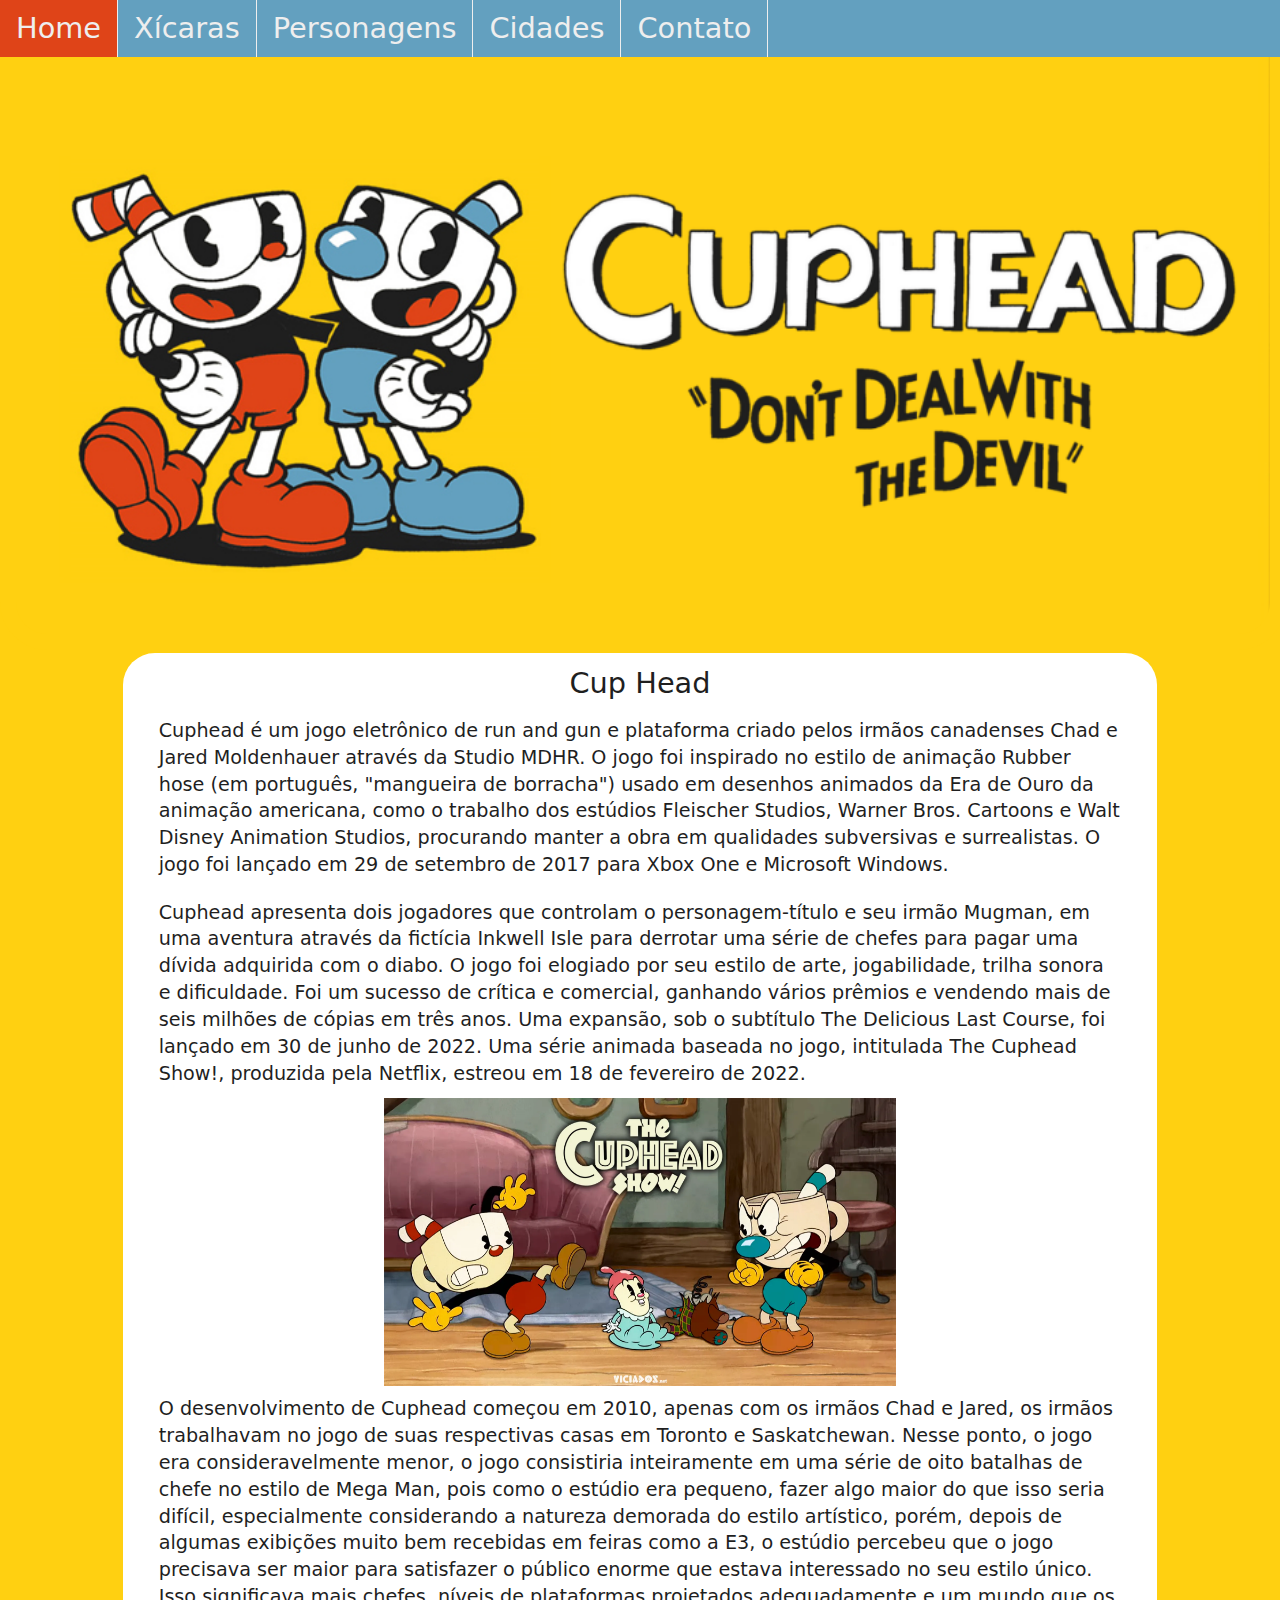
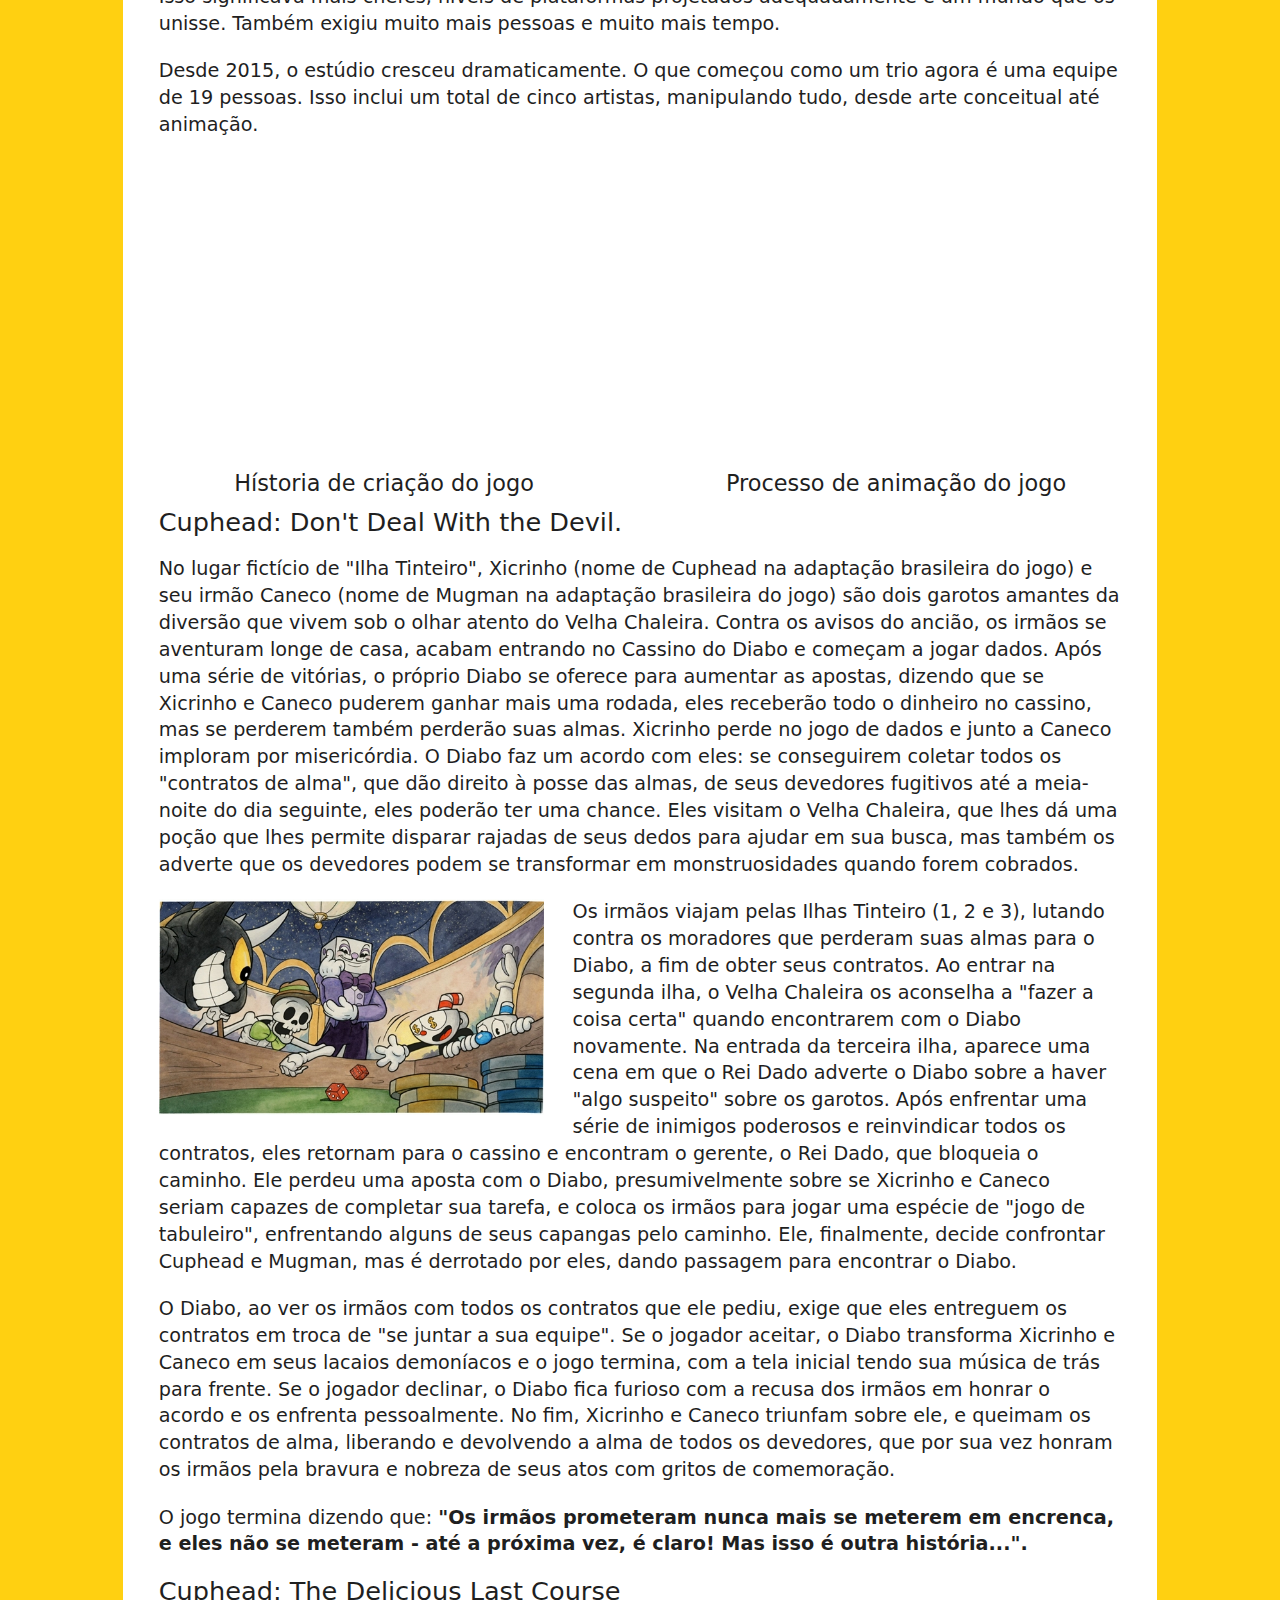
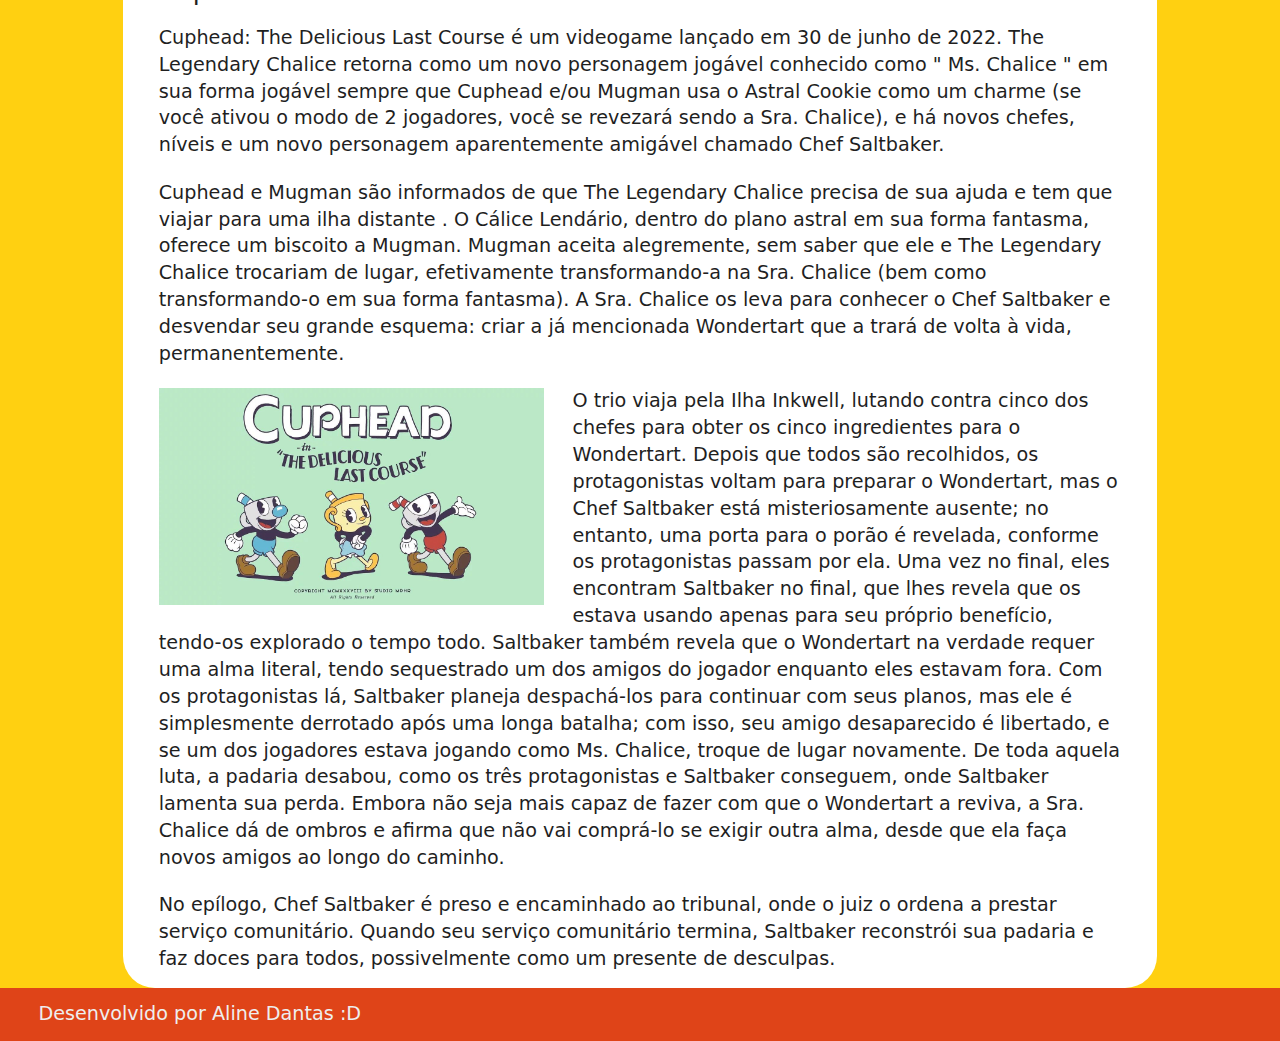
<file: index.html>
<!DOCTYPE html>
<html lang="pt-br">
<head>
    <meta charset="UTF-8">
    <meta name="viewport" content="width=device-width, initial-scale=1.0">
    <link rel="stylesheet" href="css/reset.css">
	<link rel="stylesheet" href="css/style.css">
    <link rel="shortcut icon" href="img/favicon-removebg-preview.png" type="image/x-icon">
    <title>Cuphead</title>
</head>
<body>
    <header>
        <nav>       
			<ul>
                <li ><a class="ativo" href="index.html">Home</a></li>
                <li><a href="personagens.html">Xícaras</a></li>
                <li><a href="chefes.html">Personagens</a></li>
                <li><a href="cidades.html">Cidades</a></li>
                <li><a href="contato.html">Contato</a></li>
            </ul>
        </nav>
    </header>
    <figure>
        <img class="banner" src="img/banner.png" alt="Disney Studio">
    </figure>
    <div class="container">
        <h1>Cup Head</h1>
        <section id="cria">
            <p>Cuphead é um jogo eletrônico de run and gun e plataforma criado pelos irmãos canadenses Chad e Jared Moldenhauer através da Studio MDHR. O jogo foi inspirado no estilo de animação Rubber hose (em português, "mangueira de borracha") usado em desenhos animados da Era de Ouro da animação americana, como o trabalho dos estúdios Fleischer Studios, Warner Bros. Cartoons e Walt Disney Animation Studios, procurando manter a obra em qualidades subversivas e surrealistas. O jogo foi lançado em 29 de setembro de 2017 para Xbox One e Microsoft Windows.</p>
            <p>Cuphead apresenta dois jogadores que controlam o personagem-título e seu irmão Mugman, em uma aventura através da fictícia Inkwell Isle para derrotar uma série de chefes para pagar uma dívida adquirida com o diabo. O jogo foi elogiado por seu estilo de arte, jogabilidade, trilha sonora e dificuldade. Foi um sucesso de crítica e comercial, ganhando vários prêmios e vendendo mais de seis milhões de cópias em três anos. Uma expansão, sob o subtítulo The Delicious Last Course, foi lançado em 30 de junho de 2022. Uma série animada baseada no jogo, intitulada The Cuphead Show!, produzida pela Netflix, estreou em 18 de fevereiro de 2022.</p>
            <img class="imagens" src="img/Cuphead-Show.webp" alt="Cup Head Show">
            <p>O desenvolvimento de Cuphead começou em 2010, apenas com os irmãos Chad e Jared, os irmãos trabalhavam no jogo de suas respectivas casas em Toronto e Saskatchewan. Nesse ponto, o jogo era consideravelmente menor, o jogo consistiria inteiramente em uma série de oito batalhas de chefe no estilo de Mega Man, pois como o estúdio era pequeno, fazer algo maior do que isso seria difícil, especialmente considerando a natureza demorada do estilo artístico, porém, depois de algumas exibições muito bem recebidas em feiras como a E3, o estúdio percebeu que o jogo precisava ser maior para satisfazer o público enorme que estava interessado no seu estilo único. Isso significava mais chefes, níveis de plataformas projetados adequadamente e um mundo que os unisse. Também exigiu muito mais pessoas e muito mais tempo.</p>
            <p>Desde 2015, o estúdio cresceu dramaticamente. O que começou como um trio agora é uma equipe de 19 pessoas. Isso inclui um total de cinco artistas, manipulando tudo, desde arte conceitual até animação.</p>
            <div class="linha">
                <div class="col-6">
                    <iframe width="560" height="315" src="https://www.youtube.com/embed/iY2dozu-OVw" title="YouTube video player" frameborder="0" allow="accelerometer; autoplay; clipboard-write; encrypted-media; gyroscope; picture-in-picture; web-share" allowfullscreen></iframe>
                    <div>
                        <h3>Hístoria de criação do jogo</h3>
                    </div>
                </div>
                <div class="col-6">
                    <iframe width="560" height="315" src="https://www.youtube.com/embed/Bndgggx480A" title="YouTube video player" frameborder="0" allow="accelerometer; autoplay; clipboard-write; encrypted-media; gyroscope; picture-in-picture; web-share" allowfullscreen></iframe>
                    <div>
                        <h3>Processo de animação do jogo</h3>
                    </div>
                </div>
            </div>
        </section>
        <section>
            <h2>Cuphead: Don't Deal With the Devil.</h2>
            <p>No lugar fictício de "Ilha Tinteiro", Xicrinho (nome de Cuphead na adaptação brasileira do jogo) e seu irmão Caneco (nome de Mugman na adaptação brasileira do jogo) são dois garotos amantes da diversão que vivem sob o olhar atento do Velha Chaleira. Contra os avisos do ancião, os irmãos se aventuram longe de casa, acabam entrando no Cassino do Diabo e começam a jogar dados. Após uma série de vitórias, o próprio Diabo se oferece para aumentar as apostas, dizendo que se Xicrinho e Caneco puderem ganhar mais uma rodada, eles receberão todo o dinheiro no cassino, mas se perderem também perderão suas almas. Xicrinho perde no jogo de dados e junto a Caneco imploram por misericórdia. O Diabo faz um acordo com eles: se conseguirem coletar todos os "contratos de alma", que dão direito à posse das almas, de seus devedores fugitivos até a meia-noite do dia seguinte, eles poderão ter uma chance. Eles visitam o Velha Chaleira, que lhes dá uma poção que lhes permite disparar rajadas de seus dedos para ajudar em sua busca, mas também os adverte que os devedores podem se transformar em monstruosidades quando forem cobrados.</p>
            <p><img class="cassino" src="img/rei dado.jpg" alt="Rei dado cup head cassino">Os irmãos viajam pelas Ilhas Tinteiro (1, 2 e 3), lutando contra os moradores que perderam suas almas para o Diabo, a fim de obter seus contratos. Ao entrar na segunda ilha, o Velha Chaleira os aconselha a "fazer a coisa certa" quando encontrarem com o Diabo novamente. Na entrada da terceira ilha, aparece uma cena em que o Rei Dado adverte o Diabo sobre a haver "algo suspeito" sobre os garotos. Após enfrentar uma série de inimigos poderosos e reinvindicar todos os contratos, eles retornam para o cassino e encontram o gerente, o Rei Dado, que bloqueia o caminho. Ele perdeu uma aposta com o Diabo, presumivelmente sobre se Xicrinho e Caneco seriam capazes de completar sua tarefa, e coloca os irmãos para jogar uma espécie de "jogo de tabuleiro", enfrentando alguns de seus capangas pelo caminho. Ele, finalmente, decide confrontar Cuphead e Mugman, mas é derrotado por eles, dando passagem para encontrar o Diabo.</p>

            <p>O Diabo, ao ver os irmãos com todos os contratos que ele pediu, exige que eles entreguem os contratos em troca de "se juntar a sua equipe". Se o jogador aceitar, o Diabo transforma Xicrinho e Caneco em seus lacaios demoníacos e o jogo termina, com a tela inicial tendo sua música de trás para frente. Se o jogador declinar, o Diabo fica furioso com a recusa dos irmãos em honrar o acordo e os enfrenta pessoalmente. No fim, Xicrinho e Caneco triunfam sobre ele, e queimam os contratos de alma, liberando e devolvendo a alma de todos os devedores, que por sua vez honram os irmãos pela bravura e nobreza de seus atos com gritos de comemoração.</p>
            <p>O jogo termina dizendo que: <strong>"Os irmãos prometeram nunca mais se meterem em encrenca, e eles não se meteram - até a próxima vez, é claro! Mas isso é outra história...".</strong></p>
        </section>
        <section>
            <h2>Cuphead: The Delicious Last Course</h2>
            <p>Cuphead: The Delicious Last Course é um videogame lançado em 30 de junho de 2022. The Legendary Chalice retorna como um novo personagem jogável conhecido como " Ms. Chalice " em sua forma jogável sempre que Cuphead e/ou Mugman usa o Astral Cookie como um charme (se você ativou o modo de 2 jogadores, você se revezará sendo a Sra. Chalice), e há novos chefes, níveis e um novo personagem aparentemente amigável chamado Chef Saltbaker.</p>
            <p>Cuphead e Mugman são informados de que The Legendary Chalice precisa de sua ajuda e tem que viajar para uma ilha distante . O Cálice Lendário, dentro do plano astral em sua forma fantasma, oferece um biscoito a Mugman. Mugman aceita alegremente, sem saber que ele e The Legendary Chalice trocariam de lugar, efetivamente transformando-a na Sra. Chalice (bem como transformando-o em sua forma fantasma). A Sra. Chalice os leva para conhecer o Chef Saltbaker e desvendar seu grande esquema: criar a já mencionada Wondertart que a trará de volta à vida, permanentemente.</p>
            <p><img class="cassino" src="img/delicioso.jpg" alt="Cuphead: The Delicious Last Course">O trio viaja pela Ilha Inkwell, lutando contra cinco dos chefes para obter os cinco ingredientes para o Wondertart. Depois que todos são recolhidos, os protagonistas voltam para preparar o Wondertart, mas o Chef Saltbaker está misteriosamente ausente; no entanto, uma porta para o porão é revelada, conforme os protagonistas passam por ela. Uma vez no final, eles encontram Saltbaker no final, que lhes revela que os estava usando apenas para seu próprio benefício, tendo-os explorado o tempo todo. Saltbaker também revela que o Wondertart na verdade requer uma alma literal, tendo sequestrado um dos amigos do jogador enquanto eles estavam fora. Com os protagonistas lá, Saltbaker planeja despachá-los para continuar com seus planos, mas ele é simplesmente derrotado após uma longa batalha; com isso, seu amigo desaparecido é libertado, e se um dos jogadores estava jogando como Ms. Chalice, troque de lugar novamente. De toda aquela luta, a padaria desabou, como os três protagonistas e Saltbaker conseguem, onde Saltbaker lamenta sua perda. Embora não seja mais capaz de fazer com que o Wondertart a reviva, a Sra. Chalice dá de ombros e afirma que não vai comprá-lo se exigir outra alma, desde que ela faça novos amigos ao longo do caminho.</p>
            <p>No epílogo, Chef Saltbaker é preso e encaminhado ao tribunal, onde o juiz o ordena a prestar serviço comunitário. Quando seu serviço comunitário termina, Saltbaker reconstrói sua padaria e faz doces para todos, possivelmente como um presente de desculpas.</p>
        </section>
     </div>
    <footer>
		<p>Desenvolvido por <a target="_blank" href="https://www.instagram.com/alinee_dl/">Aline Dantas :D</a></p>
	</footer>
</body>
</html>
</file>
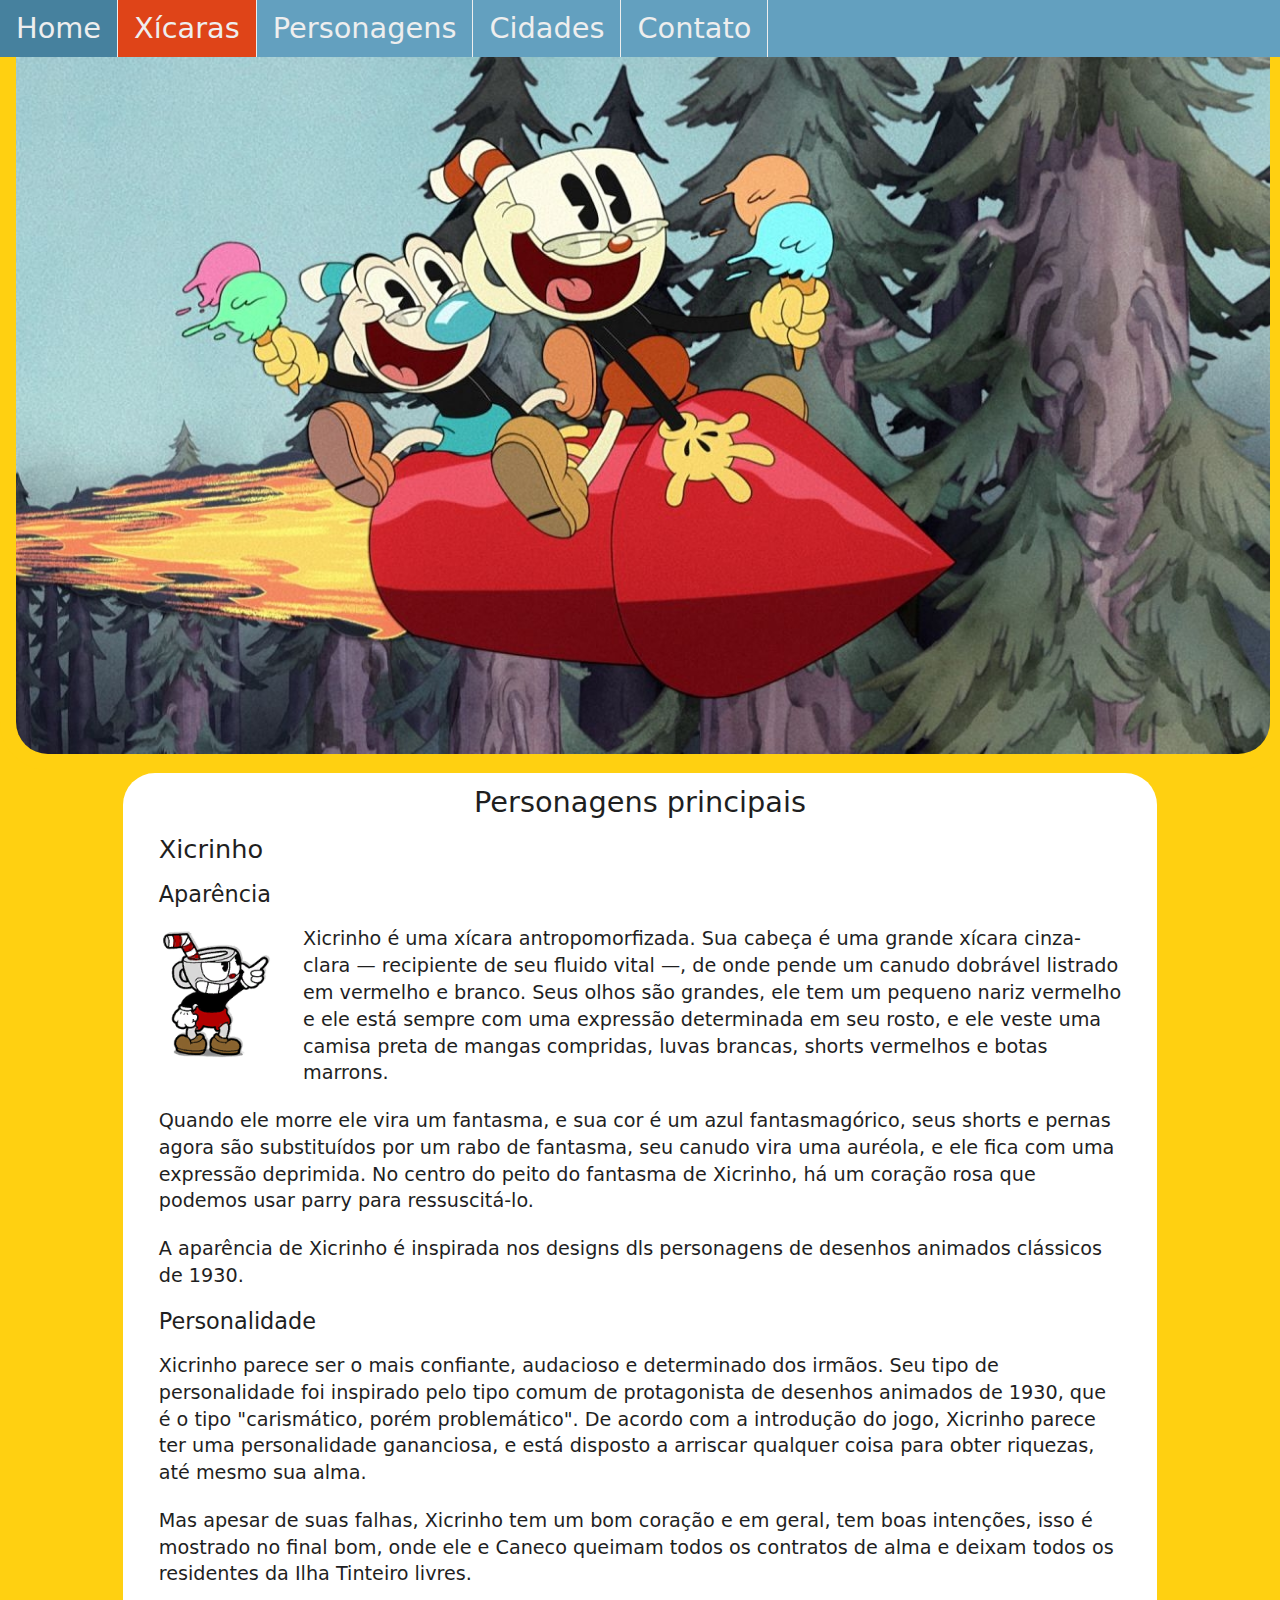
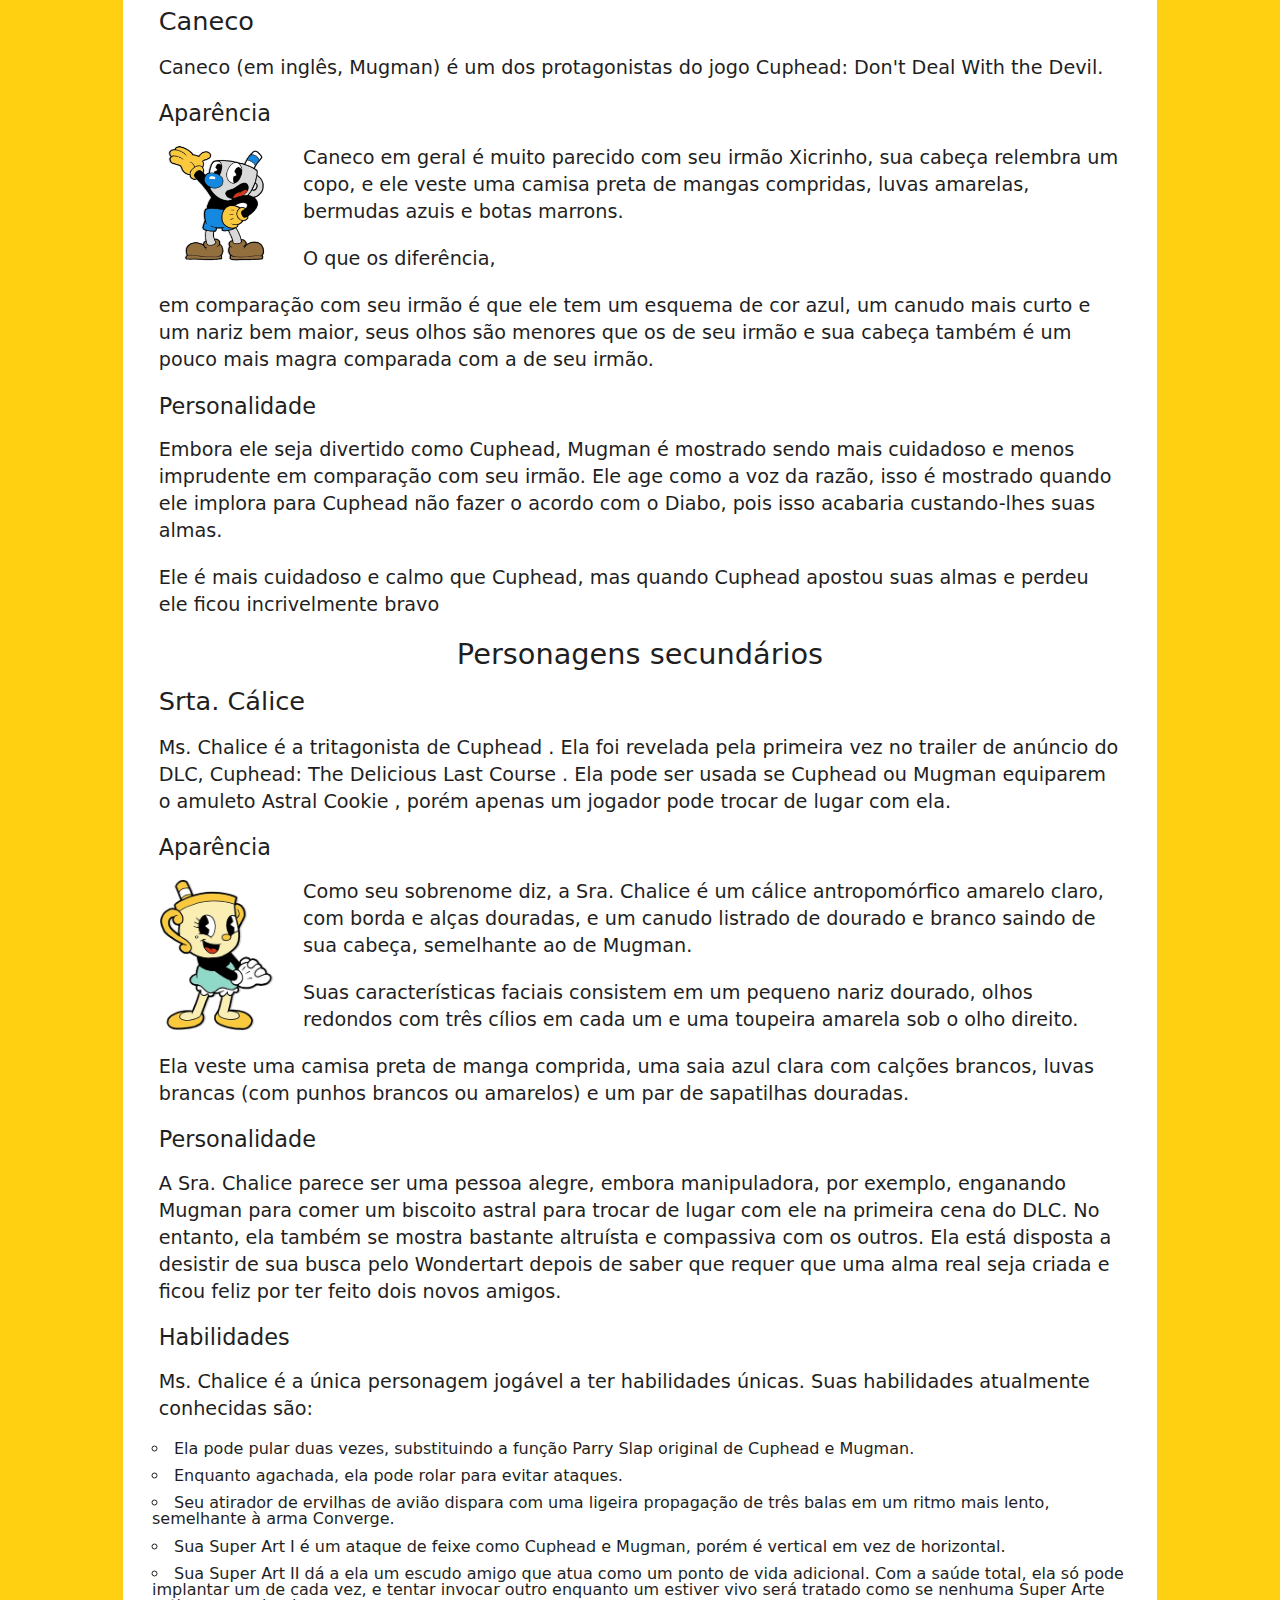
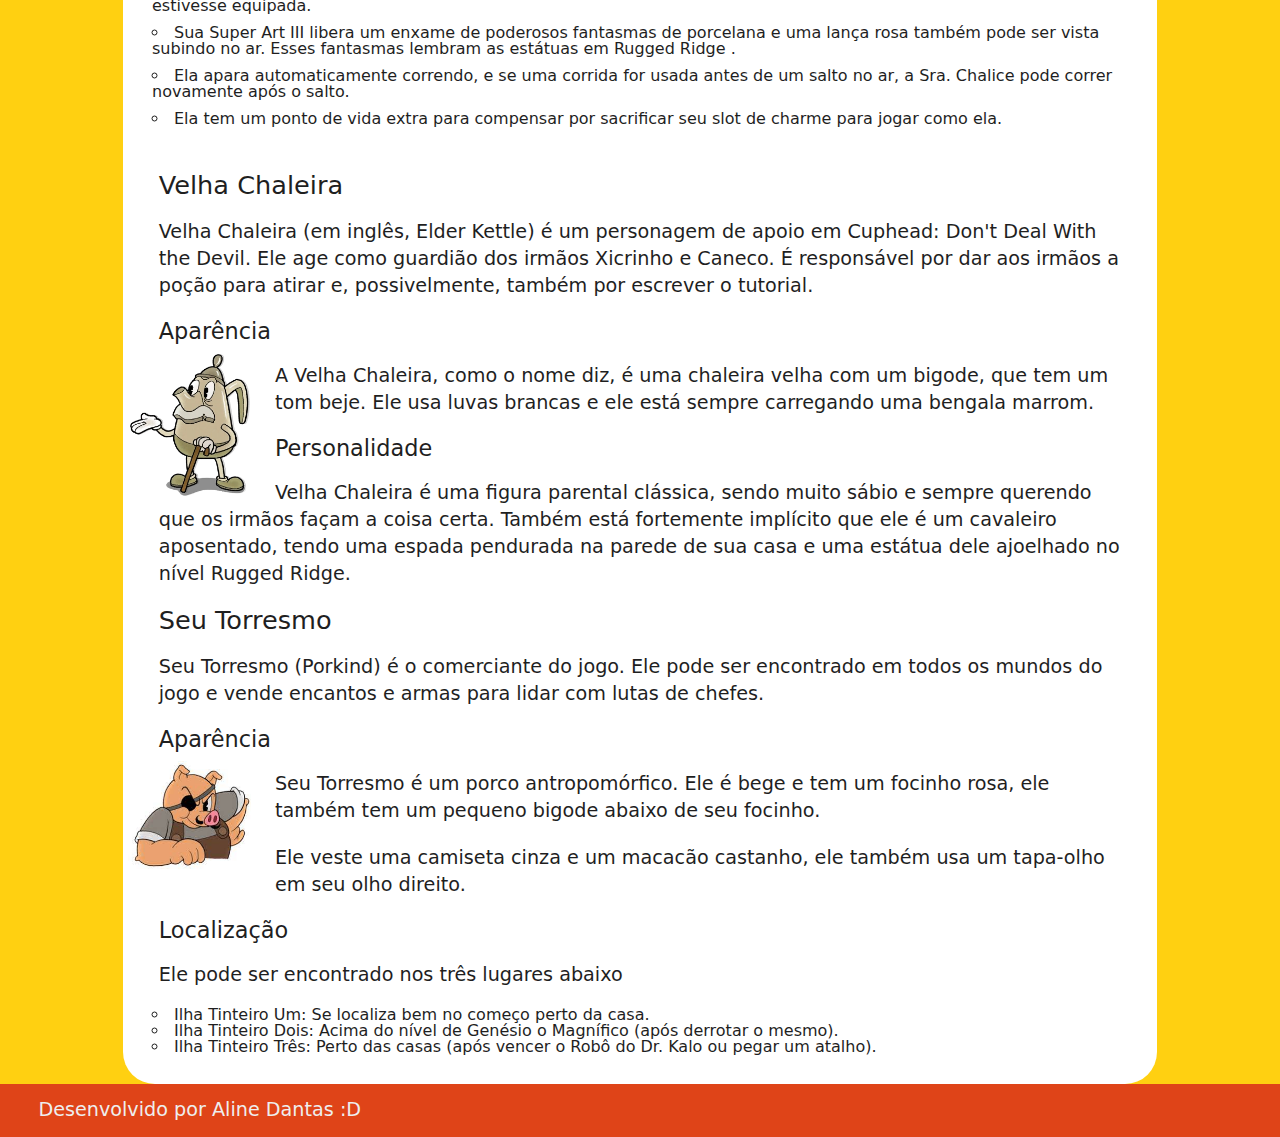
<file: personagens.html>
<!DOCTYPE html>
<html lang="pt-br">
<head>
    <meta charset="UTF-8">
    <meta name="viewport" content="width=device-width, initial-scale=1.0">
    <link rel="stylesheet" href="css/reset.css">
	<link rel="stylesheet" href="css/style.css">
    <link rel="shortcut icon" href="img/favicon-removebg-preview.png" type="image/x-icon">
    <title>Personagens</title>
</head>
<body>
    <header>
        <nav>       
			<ul>
                <li ><a href="index.html">Home</a></li>
                <li><a class="ativo" href="personagens.html">Xícaras</a></li>
                <li><a href="chefes.html">Personagens</a></li>
                <li><a href="cidades.html">Cidades</a></li>
                <li><a href="contato.html">Contato</a></li>
            </ul>
        </nav>
    </header>
    <figure>
        <img class="banner" src="img/xicrinho banner.jpeg" alt="Disney Studio">
    </figure>
    <div class="container">
       <H1>Personagens principais</H1>
       <section>
        <h2>Xicrinho</h2>
        <h3 class="topico">Aparência</h3>
        <p><img class="persona" src="img/xicrinho.png" alt="Xicrinho Cuphead aparência">Xicrinho é uma xícara antropomorfizada. Sua cabeça é uma grande xícara cinza-clara — recipiente de seu fluido vital —, de onde pende um canudo dobrável listrado em vermelho e branco. Seus olhos são grandes, ele tem um pequeno nariz vermelho e ele está sempre com uma expressão determinada em seu rosto, e ele veste uma camisa preta de mangas compridas, luvas brancas, shorts vermelhos e botas marrons.</p>
        <p>Quando ele morre ele vira um fantasma, e sua cor é um azul fantasmagórico, seus shorts e pernas agora são substituídos por um rabo de fantasma, seu canudo vira uma auréola, e ele fica com uma expressão deprimida. No centro do peito do fantasma de Xicrinho, há um coração rosa que podemos usar parry para ressuscitá-lo.</p>
        <p>A aparência de Xicrinho é inspirada nos designs dls personagens de desenhos animados clássicos de 1930.</p>
        <h3 class="topico">Personalidade</h3>
        <p>Xicrinho parece ser o mais confiante, audacioso e determinado dos irmãos. Seu tipo de personalidade foi inspirado pelo tipo comum de protagonista de desenhos animados de 1930, que é o tipo "carismático, porém problemático". De acordo com a introdução do jogo, Xicrinho parece ter uma personalidade gananciosa, e está disposto a arriscar qualquer coisa para obter riquezas, até mesmo sua alma.</p>
        <p>Mas apesar de suas falhas, Xicrinho tem um bom coração e em geral, tem boas intenções, isso é mostrado no final bom, onde ele e Caneco queimam todos os contratos de alma e deixam todos os residentes da Ilha Tinteiro livres.</p>
       </section>
       <section>
        <h2>Caneco</h2>
        <p>Caneco (em inglês, Mugman) é um dos protagonistas do jogo Cuphead: Don't Deal With the Devil.</p>
        <h3 class="topico">Aparência</h3>
        <p><img class="persona" src="img/caneco.webp" alt="Caneco Cuphead aparência">Caneco em geral é muito parecido com seu irmão Xicrinho, sua cabeça relembra um copo, e ele veste uma camisa preta de mangas compridas, luvas amarelas, bermudas azuis e botas marrons.</p>
        <p>O que os diferência,</p>
        <p>em comparação com seu irmão é que ele tem um esquema de cor azul, um canudo mais curto e um nariz bem maior, seus olhos são menores que os de seu irmão e sua cabeça também é um pouco mais magra comparada com a de seu irmão.</p>
        <h3 class="topico">Personalidade</h3>
        <p>Embora ele seja divertido como Cuphead, Mugman é mostrado sendo mais cuidadoso e menos imprudente em comparação com seu irmão. Ele age como a voz da razão, isso é mostrado quando ele implora para Cuphead não fazer o acordo com o Diabo, pois isso acabaria custando-lhes suas almas.</p>
        <p>Ele é mais cuidadoso e calmo que Cuphead, mas quando Cuphead apostou suas almas e perdeu ele ficou incrivelmente bravo</p>
       </section>
       <h1>Personagens secundários</h1>
       <section>
        <h2>Srta. Cálice</h2>
        <p>Ms. Chalice é a tritagonista de Cuphead . Ela foi revelada pela primeira vez no trailer de anúncio do DLC, Cuphead: The Delicious Last Course . Ela pode ser usada se Cuphead ou Mugman equiparem o amuleto Astral Cookie , porém apenas um jogador pode trocar de lugar com ela.</p>
        <h3 class="topico">Aparência</h3>
        <p><img class="persona" src="img/calice.webp" alt="Srta Cálice Cuphead: The Delicious Last Course aparência">Como seu sobrenome diz, a Sra. Chalice é um cálice antropomórfico amarelo claro, com borda e alças douradas, e um canudo listrado de dourado e branco saindo de sua cabeça, semelhante ao de Mugman.</p>
        <p>Suas características faciais consistem em um pequeno nariz dourado, olhos redondos com três cílios em cada um e uma toupeira amarela sob o olho direito.</p>
        <p>Ela veste uma camisa preta de manga comprida, uma saia azul clara com calções brancos, luvas brancas (com punhos brancos ou amarelos) e um par de sapatilhas douradas.</p>
        <h3 class="topico">Personalidade</h3>
        <p>A Sra. Chalice parece ser uma pessoa alegre, embora manipuladora, por exemplo, enganando Mugman para comer um biscoito astral para trocar de lugar com ele na primeira cena do DLC. No entanto, ela também se mostra bastante altruísta e compassiva com os outros. Ela está disposta a desistir de sua busca pelo Wondertart depois de saber que requer que uma alma real seja criada e ficou feliz por ter feito dois novos amigos.</p>
        <h3 class="topico">Habilidades</h3>
        <p>Ms. Chalice é a única personagem jogável a ter habilidades únicas. Suas habilidades atualmente conhecidas são:</p>
        <ul class="calice">
            <li class="hab">Ela pode pular duas vezes, substituindo a função Parry Slap original de Cuphead e Mugman.</li>
            <li class="hab">Enquanto agachada, ela pode rolar para evitar ataques.</li>
            <li class="hab">Seu atirador de ervilhas de avião dispara com uma ligeira propagação de três balas em um ritmo mais lento, semelhante à arma Converge.</li>
            <li class="hab">Sua Super Art I é um ataque de feixe como Cuphead e Mugman, porém é vertical em vez de horizontal.</li>
            <li class="hab">Sua Super Art II dá a ela um escudo amigo que atua como um ponto de vida adicional. Com a saúde total, ela só pode implantar um de cada vez, e tentar invocar outro enquanto um estiver vivo será tratado como se nenhuma Super Arte estivesse equipada.</li>
            <li class="hab">Sua Super Art III libera um enxame de poderosos fantasmas de porcelana e uma lança rosa também pode ser vista subindo no ar. Esses fantasmas lembram as estátuas em Rugged Ridge .</li>
            <li class="hab">Ela apara automaticamente correndo, e se uma corrida for usada antes de um salto no ar, a Sra. Chalice pode correr novamente após o salto.</li>
            <li class="hab">Ela tem um ponto de vida extra para compensar por sacrificar seu slot de charme para jogar como ela.</li>
        </ul>
       </section>
       <section>
        <h2>Velha Chaleira</h2>
        <p>Velha Chaleira (em inglês, Elder Kettle) é um personagem de apoio em Cuphead: Don't Deal With the Devil. Ele age como guardião dos irmãos Xicrinho e Caneco. É responsável por dar aos irmãos a poção para atirar e, possivelmente, também por escrever o tutorial.</p>
        <h3 class="topico">Aparência</h3>
        <img class="persona" src="img/Chaleira.webp" alt="Velha Chaleira Cuphead aparência">
        <p>A Velha Chaleira, como o nome diz, é uma chaleira velha com um bigode, que tem um tom beje. Ele usa luvas brancas e ele está sempre carregando uma bengala marrom.</p>
        <h3 class="topico">Personalidade</h3>
        <p>Velha Chaleira é uma figura parental clássica, sendo muito sábio e sempre querendo que os irmãos façam a coisa certa. Também está fortemente implícito que ele é um cavaleiro aposentado, tendo uma espada pendurada na parede de sua casa e uma estátua dele ajoelhado no nível Rugged Ridge.</p>
       </section>
       <section>
        <h2>Seu Torresmo</h2>
        <p>Seu Torresmo (Porkind) é o comerciante do jogo. Ele pode ser encontrado em todos os mundos do jogo e vende encantos e armas para lidar com lutas de chefes.</p>

        <h3 class="topico">Aparência</h3>
        <img class="persona" src="img/torresmo.jpeg" alt="Seu Torresmo Cuphead aparência">
        <p>Seu Torresmo é um porco antropomórfico. Ele é bege e tem um focinho rosa, ele também tem um pequeno bigode abaixo de seu focinho.</p>
        <p>Ele veste uma camiseta cinza e um macacão castanho, ele também usa um tapa-olho em seu olho direito.</p>
        <h3 class="topico">Localização</h3>
        <p>Ele pode ser encontrado nos três lugares abaixo</p>
        <ul class="calice">
            <li>Ilha Tinteiro Um: Se localiza bem no começo perto da casa.</li>
            <li>Ilha Tinteiro Dois: Acima do nível de Genésio o Magnífico (após derrotar o mesmo).</li>
            <li>Ilha Tinteiro Três: Perto das casas (após vencer o Robô do Dr. Kalo ou pegar um atalho).</li>
        </ul>
       </section>
    </div>
<footer>
    <p>Desenvolvido por <a target="_blank" href="https://www.instagram.com/alinee_dl/">Aline Dantas :D</a></p>
</footer>
</body>
</html>
</file>
<file: css/style.css>
html{
    scroll-behavior: smooth;
}
body{
    background-color: #FFD011;
    font-family: 'Open Sans', system-ui, -apple-system, BlinkMacSystemFont, 'Segoe UI', Roboto, Oxygen, Ubuntu, Cantarell, 'Helvetica Neue', sans-serif
}
h1{
    color: #1F1F1F;
    text-align: center;
    padding-left: 3%;
    padding-top: 1%;
    padding-bottom: 1%;
    padding-right: 3%;
    font-size: 1.8em;
}
header{
    width: 100%;
    background-color: #DF4418;
}

ul:not(.calice) {
    list-style-type: none;
     margin: 0;
     padding: 0;
    overflow: hidden;
    background-color: #63A0BF;
    position: fixed;
    top: 0;
    width: 100%;
}

li a{
    display: block;
    color: aliceblue;
    background-color: #63A0BF;
    text-align: center;
    padding: 14px 16px;
    text-decoration: none;
    float: left;
    border-right: 1px solid rgb(238, 238, 238);
}
  
a:link{
    color: rgb(238, 238, 238);
}
li a:hover:not(.ativo){
    background-color: #46819e;
}


.ativo{
    background-color: #DF4418;
}
  
.logo{
    text-align: center;
    color: rgb(238, 238, 238);
    font-size: 1.5em;
}

nav{
    text-align: center;
    color: rgb(238, 238, 238);
    font-size: 1.8em;
}

.banner{
    width: 98%;
    padding-top: 2em;
    border-style: solid;
    border-color: #FFD011;
    border-width: 1em;
    border-radius: 3em;
}

.container{
    width: 80%;
    background-color: #FFFFFF;
    margin: auto;
    border-radius: 2em;
    padding: 5px;
}

footer{
    background-color: #DF4418;
    color: rgb(238, 238, 238);
    width: 100%;
}

h2{
    padding-left: 3%;
    padding-top: 1%;
    padding-bottom: 1%;
    padding-right: 3%;
    font-size: 1.6em;
}
h3{ 
    padding-left: 3%;
    padding-top: 1%;
    padding-bottom: 1%;
    padding-right: 3%;
    font-size: 1.4em;
}

p{
    padding-left: 3%;
    padding-top: 1%;
    padding-bottom: 1%;
    padding-right: 3%;
    line-height: 1.4em;
    font-size: 1.2em;
}
section{
    color: #1F1F1F;
}


.imagens{
    display: block;
    margin: auto;
    width: 50%;
}
.linha{
    display: flex;
    flex-flow: row wrap;
    text-align: center;
  }
.col-6 {
    width: 50%;
}

.persona{
    width: 12%;
    float: left;
    padding-right: 1.5em;
}

.cassino{
    width: 40%;
    float: left;
    padding-right: 1.5em;
}
.calice{
    padding-left: 1.5em; 
    padding-right: 1.5em;
    padding-bottom: 1.5em;
    padding-top: 0.5em;
    list-style-type: circle;
    list-style-position: inside;
}
.hab{
    padding-bottom: 0.7em;
}
</file>
